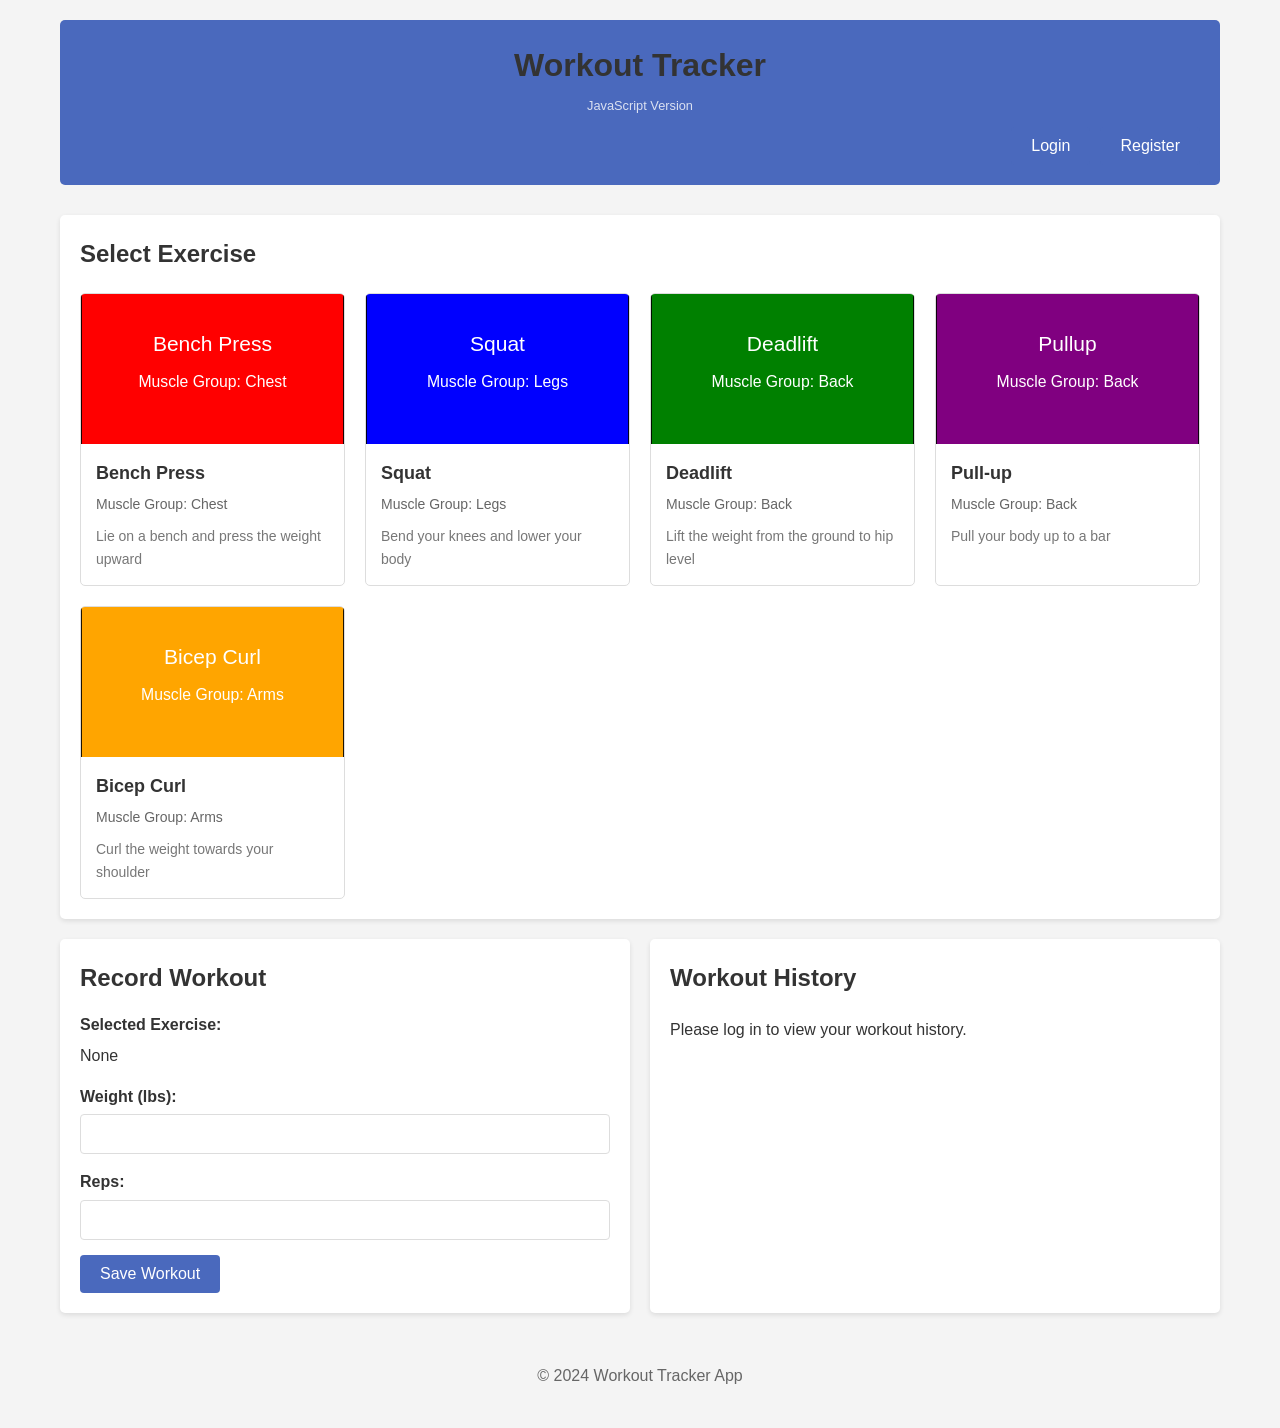
<file: js-version/index.html>
<!DOCTYPE html>
<html lang="en">
<head>
    <meta charset="UTF-8">
    <meta name="viewport" content="width=device-width, initial-scale=1.0">
    <title>Workout Tracker (JavaScript Version)</title>
    <link rel="stylesheet" href="static/css/style.css">
    <style>
        .auth-status {
            display: flex;
            justify-content: flex-end;
            margin-top: 10px;
        }
        .auth-status .logged-in {
            display: flex;
            align-items: center;
            gap: 10px;
        }
        .auth-status .logged-out {
            display: flex;
            gap: 10px;
        }
        #username {
            font-weight: bold;
        }
        #logout-btn {
            cursor: pointer;
            padding: 5px 10px;
            background-color: #f44336;
            color: white;
            border: none;
            border-radius: 4px;
        }
        #logout-btn:hover {
            background-color: #d32f2f;
        }

        /* Modal styles */
        .modal {
            display: none;
            position: fixed;
            z-index: 1000;
            left: 0;
            top: 0;
            width: 100%;
            height: 100%;
            background-color: rgba(0, 0, 0, 0.5);
        }
        .modal-content {
            background-color: #fefefe;
            margin: 15% auto;
            padding: 20px;
            border-radius: 5px;
            width: 80%;
            max-width: 500px;
            position: relative;
        }
        .close-modal {
            position: absolute;
            top: 10px;
            right: 20px;
            font-size: 28px;
            font-weight: bold;
            cursor: pointer;
        }
        .close-modal:hover {
            color: #f44336;
        }
    </style>
</head>
<body>
    <div class="container">
        <header>
            <h1>Workout Tracker</h1>
            <p class="version-tag">JavaScript Version</p>
            <div id="auth-status" class="auth-status">
                <!-- Authentication status will be inserted here by JavaScript -->
                <div class="logged-out">
                    <button id="login-btn" class="btn btn-secondary">Login</button>
                    <button id="register-btn" class="btn btn-secondary">Register</button>
                </div>
                <div class="logged-in" style="display: none;">
                    <span>Welcome, <span id="username"></span>!</span>
                    <button id="logout-btn" class="btn btn-secondary">Logout</button>
                </div>
            </div>
        </header>

        <!-- Login Modal -->
        <div id="login-modal" class="modal" style="display: none;">
            <div class="modal-content">
                <span class="close-modal">&times;</span>
                <h2>Login</h2>
                <form id="login-form">
                    <div class="form-group">
                        <label for="login-username">Username:</label>
                        <input type="text" id="login-username" required>
                    </div>
                    <div class="form-group">
                        <label for="login-password">Password:</label>
                        <input type="password" id="login-password" required>
                    </div>
                    <button type="submit" class="btn">Login</button>
                </form>
            </div>
        </div>

        <!-- Register Modal -->
        <div id="register-modal" class="modal" style="display: none;">
            <div class="modal-content">
                <span class="close-modal">&times;</span>
                <h2>Register</h2>
                <form id="register-form">
                    <div class="form-group">
                        <label for="register-username">Username:</label>
                        <input type="text" id="register-username" required>
                    </div>
                    <div class="form-group">
                        <label for="register-email">Email:</label>
                        <input type="email" id="register-email" required>
                    </div>
                    <div class="form-group">
                        <label for="register-password">Password:</label>
                        <input type="password" id="register-password" required>
                    </div>
                    <div class="form-group">
                        <label for="register-confirm-password">Confirm Password:</label>
                        <input type="password" id="register-confirm-password" required>
                    </div>
                    <button type="submit" class="btn">Register</button>
                </form>
            </div>
        </div>

        <div class="flash-messages" id="flash-messages">
            <!-- Flash messages will be inserted here by JavaScript -->
        </div>

        <main>
            <section class="exercise-section">
                <div class="section-header">
                    <h2>Select Exercise</h2>
                    <button id="show-add-exercise-form" class="btn btn-secondary">Add New Exercise</button>
                </div>

                <div id="add-exercise-form-container" style="display: none;">
                    <h3>Create New Exercise</h3>
                    <form id="add-exercise-form">
                        <div class="form-group">
                            <label for="exercise-name">Exercise Name:</label>
                            <input type="text" id="exercise-name" name="name" required>
                        </div>

                        <div class="form-group">
                            <label for="muscle-group">Muscle Group:</label>
                            <input type="text" id="muscle-group" name="muscle_group" required>
                        </div>

                        <div class="form-group">
                            <label for="description">Description:</label>
                            <textarea id="description" name="description" rows="3" required></textarea>
                        </div>

                        <div class="form-group">
                            <label for="image-path">Image:</label>
                            <select id="image-path" name="image_path" required>
                                <option value="static/images/bench_press.svg">Bench Press</option>
                                <option value="static/images/squat.svg">Squat</option>
                                <option value="static/images/deadlift.svg">Deadlift</option>
                                <option value="static/images/pullup.svg">Pull-up</option>
                                <option value="static/images/bicep_curl.svg">Bicep Curl</option>
                            </select>
                        </div>

                        <div class="form-actions">
                            <button type="submit" class="btn">Save Exercise</button>
                            <button type="button" id="cancel-add-exercise" class="btn btn-secondary">Cancel</button>
                        </div>
                    </form>
                </div>

                <div class="exercise-list" id="exercise-list">
                    <!-- Exercise items will be inserted here by JavaScript -->
                </div>
            </section>

            <section class="workout-form-section">
                <h2>Record Workout</h2>
                <form id="workout-form">
                    <div class="form-group">
                        <label>Selected Exercise:</label>
                        <span id="selected-exercise-name">None</span>
                        <input type="hidden" id="selected-exercise-id">
                        <a href="#" id="clear-selection" style="display: none;">(Clear)</a>
                    </div>

                    <div class="form-group">
                        <label for="weight">Weight (lbs):</label>
                        <input type="number" id="weight" name="weight" step="0.5" min="0" required>
                    </div>

                    <div class="form-group">
                        <label for="reps">Reps:</label>
                        <input type="number" id="reps" name="reps" min="1" required>
                    </div>

                    <button type="submit" class="btn">Save Workout</button>
                </form>
            </section>

            <section class="workout-history-section">
                <h2>Workout History</h2>
                <div class="workout-history" id="workout-history">
                    <!-- Workout history items will be inserted here by JavaScript -->
                </div>
            </section>
        </main>

        <footer>
            <p>&copy; 2024 Workout Tracker App</p>
        </footer>
    </div>

    <!-- Templates for JavaScript to use -->
    <template id="exercise-template">
        <div class="exercise-item">
            <div class="exercise-image">
                <img src="" alt="">
            </div>
            <div class="exercise-info">
                <h3 class="exercise-name"></h3>
                <p class="exercise-muscle-group"></p>
                <p class="exercise-description"></p>
            </div>
        </div>
    </template>

    <template id="workout-history-template">
        <div class="workout-item">
            <div class="workout-date"></div>
            <div class="workout-exercise"></div>
            <div class="workout-details">
                <span class="workout-weight"></span> lbs x 
                <span class="workout-reps"></span> reps
            </div>
        </div>
    </template>

    <script src="static/js/script.js"></script>
</body>
</html>
</file>
<file: js-version/static/css/style.css>
/* Global Styles */
* {
    margin: 0;
    padding: 0;
    box-sizing: border-box;
}

body {
    font-family: 'Arial', sans-serif;
    line-height: 1.6;
    color: #333;
    background-color: #f4f4f4;
}

.container {
    max-width: 1200px;
    margin: 0 auto;
    padding: 20px;
}

h1, h2, h3 {
    margin-bottom: 15px;
    color: #333;
}

/* Flash Messages */
.flash-messages {
    margin-bottom: 20px;
}

.flash-message {
    padding: 10px 15px;
    background-color: #4a69bd;
    color: white;
    border-radius: 5px;
    margin-bottom: 10px;
    animation: fadeOut 5s forwards;
}

@keyframes fadeOut {
    0% { opacity: 1; }
    70% { opacity: 1; }
    100% { opacity: 0.7; }
}

/* Header */
header {
    background-color: #4a69bd;
    color: #fff;
    padding: 20px;
    text-align: center;
    margin-bottom: 30px;
    border-radius: 5px;
}

.version-tag {
    font-size: 0.8em;
    opacity: 0.8;
    margin-top: -10px;
    margin-bottom: 10px;
}

/* Main Content */
main {
    display: grid;
    grid-template-columns: 1fr 1fr;
    gap: 20px;
}

.exercise-section {
    grid-column: 1 / -1;
    background-color: #fff;
    padding: 20px;
    border-radius: 5px;
    box-shadow: 0 2px 5px rgba(0, 0, 0, 0.1);
}

.workout-form-section,
.workout-history-section {
    background-color: #fff;
    padding: 20px;
    border-radius: 5px;
    box-shadow: 0 2px 5px rgba(0, 0, 0, 0.1);
}

/* Exercise List */
.exercise-list {
    display: grid;
    grid-template-columns: repeat(auto-fill, minmax(250px, 1fr));
    gap: 20px;
    margin-top: 20px;
}

.exercise-item {
    border: 1px solid #ddd;
    border-radius: 5px;
    overflow: hidden;
    transition: transform 0.3s ease;
    cursor: pointer;
}

.exercise-item:hover {
    transform: translateY(-5px);
    box-shadow: 0 5px 15px rgba(0, 0, 0, 0.1);
}

.exercise-item.selected {
    border: 2px solid #4a69bd;
}

.exercise-item a {
    text-decoration: none;
    color: inherit;
    display: block;
}

.exercise-image {
    height: 150px;
    overflow: hidden;
}

.exercise-image img {
    width: 100%;
    height: 100%;
    object-fit: cover;
}

.exercise-info {
    padding: 15px;
}

.exercise-name {
    font-size: 18px;
    margin-bottom: 5px;
}

.exercise-muscle-group {
    color: #666;
    font-size: 14px;
    margin-bottom: 10px;
}

.exercise-description {
    font-size: 14px;
    color: #777;
}

/* Form Styles */
.form-group {
    margin-bottom: 15px;
}

label {
    display: block;
    margin-bottom: 5px;
    font-weight: bold;
}

input[type="number"] {
    width: 100%;
    padding: 10px;
    border: 1px solid #ddd;
    border-radius: 4px;
    font-size: 16px;
}

.btn {
    display: inline-block;
    background-color: #4a69bd;
    color: #fff;
    padding: 10px 20px;
    border: none;
    border-radius: 4px;
    cursor: pointer;
    font-size: 16px;
    transition: background-color 0.3s ease;
}

.btn:hover {
    background-color: #3c5aa6;
}

/* Workout History */
.workout-history {
    margin-top: 20px;
}

.workout-item {
    padding: 15px;
    border-bottom: 1px solid #ddd;
    display: grid;
    grid-template-columns: 1fr 1fr 1fr;
    gap: 10px;
}

.workout-item:last-child {
    border-bottom: none;
}

.workout-date {
    font-weight: bold;
    color: #666;
}

.workout-exercise {
    font-weight: bold;
}

.workout-details {
    text-align: right;
}

/* Footer */
footer {
    text-align: center;
    margin-top: 30px;
    padding: 20px;
    color: #666;
}

/* Responsive Design */
@media (max-width: 768px) {
    main {
        grid-template-columns: 1fr;
    }

    .exercise-list {
        grid-template-columns: repeat(auto-fill, minmax(200px, 1fr));
    }
}
</file>
